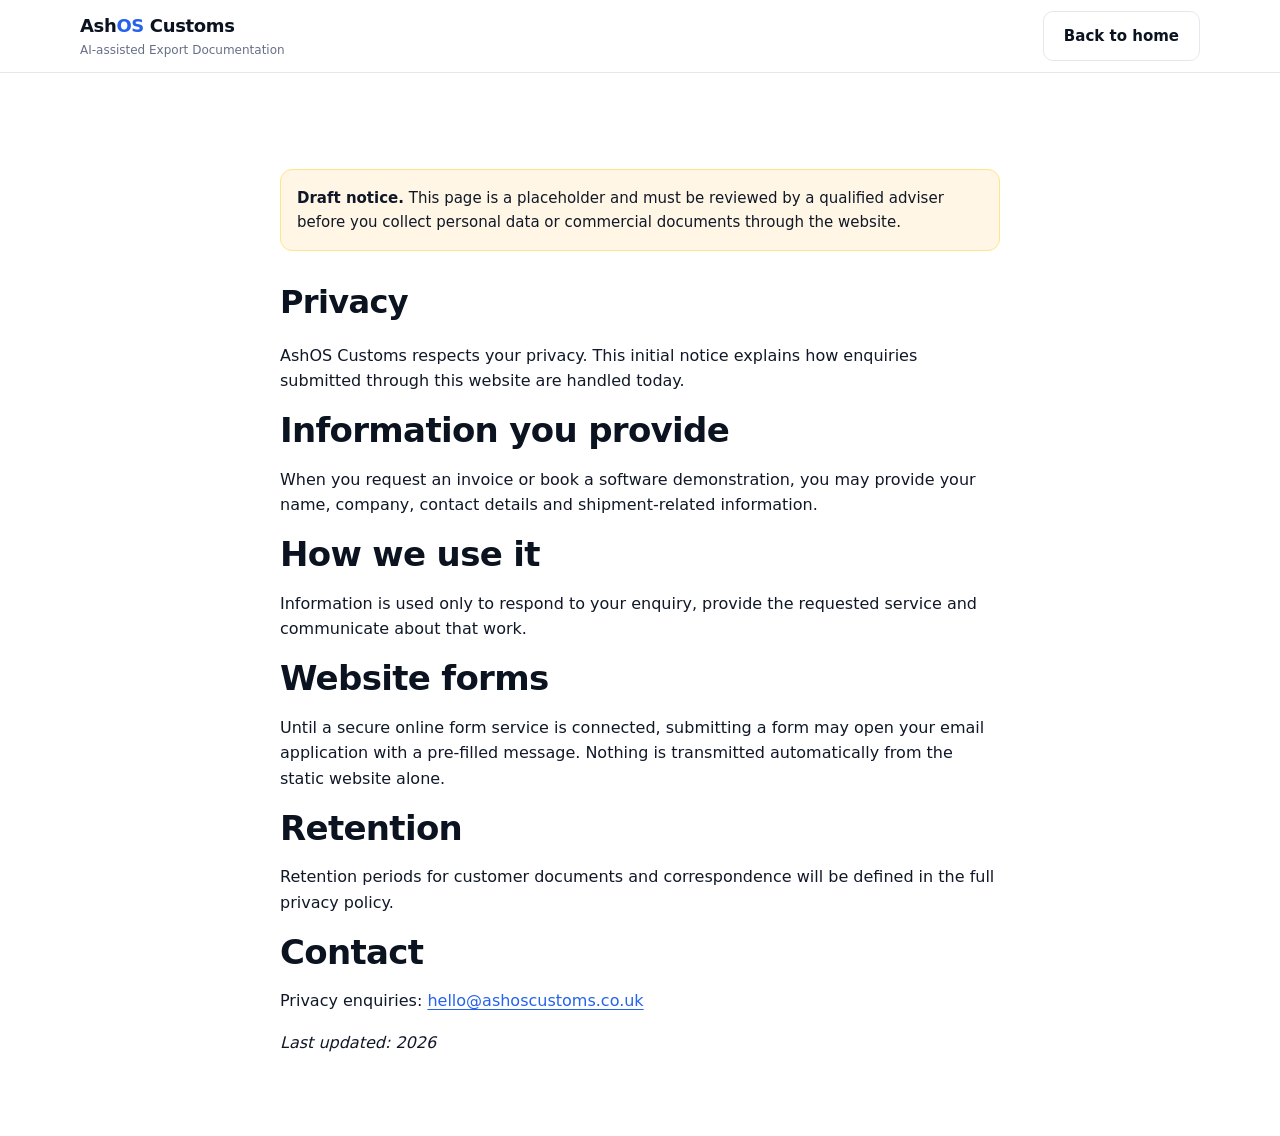
<file: privacy.html>
<!DOCTYPE html>
<html lang="en-GB">
<head>
  <meta charset="utf-8">
  <meta name="viewport" content="width=device-width, initial-scale=1">
  <title>Privacy | AshOS Customs</title>
  <meta name="description" content="Initial privacy notice for AshOS Customs — subject to legal review.">
  <link rel="icon" href="assets/favicon.svg" type="image/svg+xml">
  <link rel="stylesheet" href="styles.css">
</head>
<body>
  <header class="site-header">
    <div class="container header-inner">
      <a class="brand" href="index.html">
        <span class="brand-wordmark"><span class="ash">Ash</span><span class="os">OS</span> <span class="ash">Customs</span></span>
        <span class="brand-tag">AI-assisted Export Documentation</span>
      </a>
      <a class="btn btn--secondary" href="index.html">Back to home</a>
    </div>
  </header>
  <main class="container legal-page">
    <div class="legal-banner">
      <strong>Draft notice.</strong> This page is a placeholder and must be reviewed by a qualified adviser before you collect personal data or commercial documents through the website.
    </div>
    <h1>Privacy</h1>
    <p>AshOS Customs respects your privacy. This initial notice explains how enquiries submitted through this website are handled today.</p>
    <h2>Information you provide</h2>
    <p>When you request an invoice or book a software demonstration, you may provide your name, company, contact details and shipment-related information.</p>
    <h2>How we use it</h2>
    <p>Information is used only to respond to your enquiry, provide the requested service and communicate about that work.</p>
    <h2>Website forms</h2>
    <p>Until a secure online form service is connected, submitting a form may open your email application with a pre-filled message. Nothing is transmitted automatically from the static website alone.</p>
    <h2>Retention</h2>
    <p>Retention periods for customer documents and correspondence will be defined in the full privacy policy.</p>
    <h2>Contact</h2>
    <p>Privacy enquiries: <a href="mailto:hello@ashoscustoms.co.uk">hello@ashoscustoms.co.uk</a></p>
    <p><em>Last updated: 2026</em></p>
  </main>
</body>
</html>
</file>
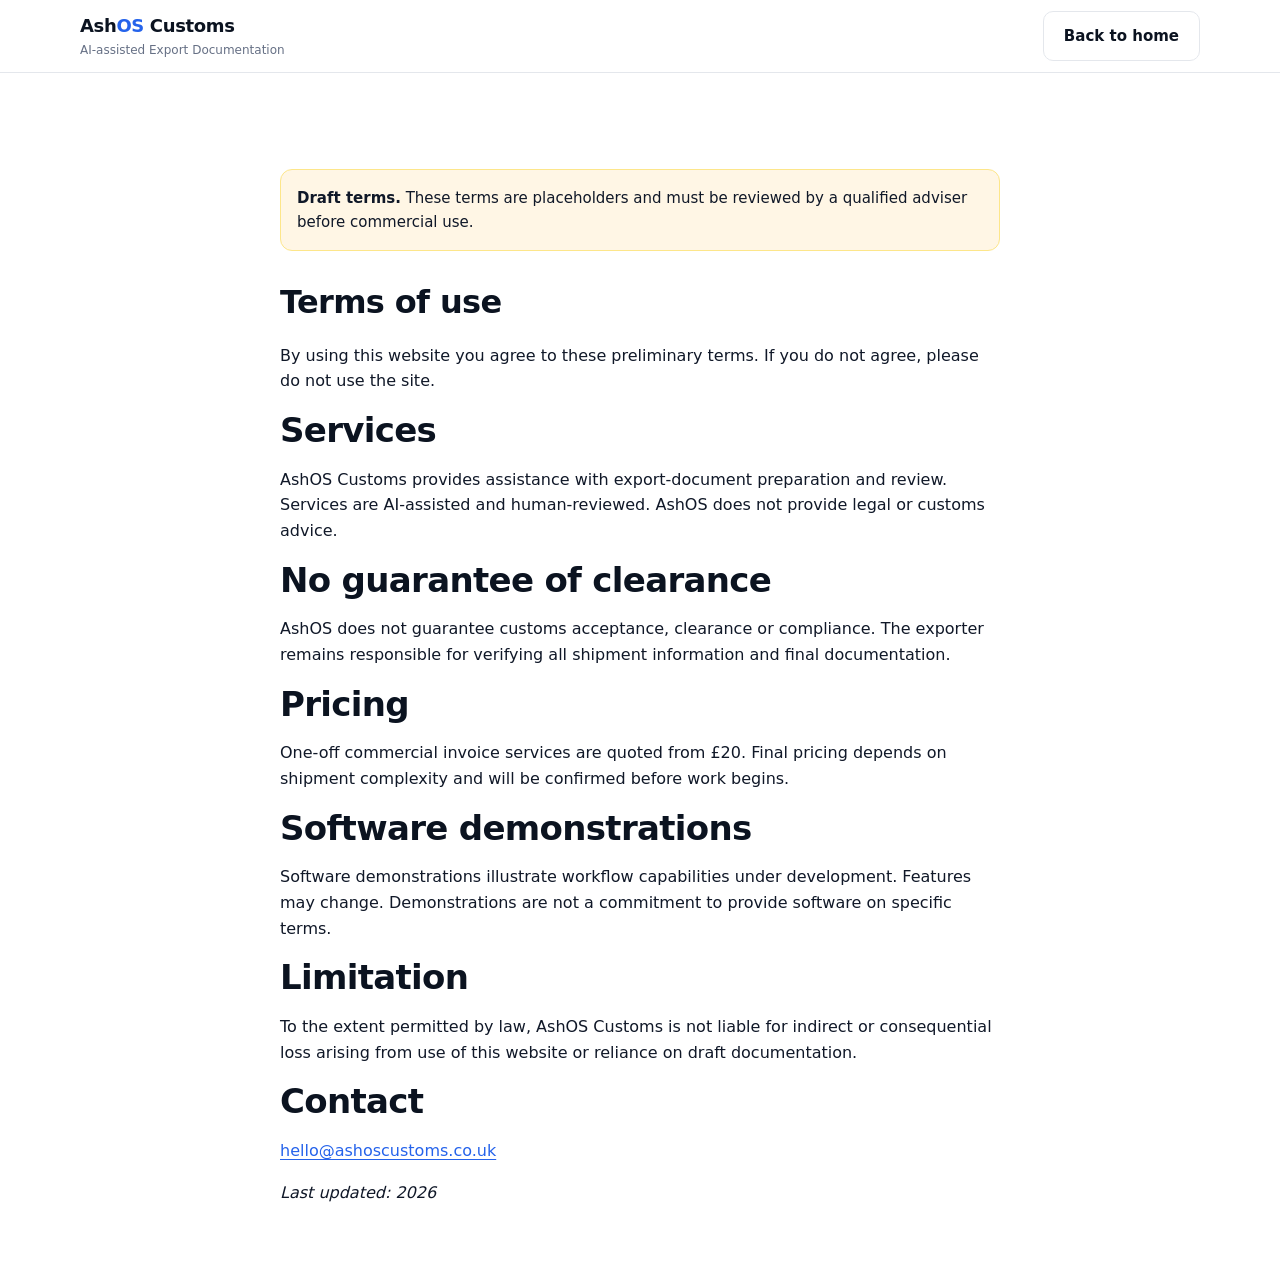
<file: terms.html>
<!DOCTYPE html>
<html lang="en-GB">
<head>
  <meta charset="utf-8">
  <meta name="viewport" content="width=device-width, initial-scale=1">
  <title>Terms | AshOS Customs</title>
  <meta name="description" content="Initial terms of use for AshOS Customs — subject to legal review.">
  <link rel="icon" href="assets/favicon.svg" type="image/svg+xml">
  <link rel="stylesheet" href="styles.css">
</head>
<body>
  <header class="site-header">
    <div class="container header-inner">
      <a class="brand" href="index.html">
        <span class="brand-wordmark"><span class="ash">Ash</span><span class="os">OS</span> <span class="ash">Customs</span></span>
        <span class="brand-tag">AI-assisted Export Documentation</span>
      </a>
      <a class="btn btn--secondary" href="index.html">Back to home</a>
    </div>
  </header>
  <main class="container legal-page">
    <div class="legal-banner">
      <strong>Draft terms.</strong> These terms are placeholders and must be reviewed by a qualified adviser before commercial use.
    </div>
    <h1>Terms of use</h1>
    <p>By using this website you agree to these preliminary terms. If you do not agree, please do not use the site.</p>
    <h2>Services</h2>
    <p>AshOS Customs provides assistance with export-document preparation and review. Services are AI-assisted and human-reviewed. AshOS does not provide legal or customs advice.</p>
    <h2>No guarantee of clearance</h2>
    <p>AshOS does not guarantee customs acceptance, clearance or compliance. The exporter remains responsible for verifying all shipment information and final documentation.</p>
    <h2>Pricing</h2>
    <p>One-off commercial invoice services are quoted from £20. Final pricing depends on shipment complexity and will be confirmed before work begins.</p>
    <h2>Software demonstrations</h2>
    <p>Software demonstrations illustrate workflow capabilities under development. Features may change. Demonstrations are not a commitment to provide software on specific terms.</p>
    <h2>Limitation</h2>
    <p>To the extent permitted by law, AshOS Customs is not liable for indirect or consequential loss arising from use of this website or reliance on draft documentation.</p>
    <h2>Contact</h2>
    <p><a href="mailto:hello@ashoscustoms.co.uk">hello@ashoscustoms.co.uk</a></p>
    <p><em>Last updated: 2026</em></p>
  </main>
</body>
</html>
</file>
<file: styles.css>
/* AshOS Customs — static marketing site */

:root {
  --navy: #0b1320;
  --blue: #2563eb;
  --blue-hover: #1d4ed8;
  --blue-soft: #eaf2ff;
  --grey-bg: #f3f4f6;
  --grey-mid: #667085;
  --text: #101828;
  --white: #ffffff;
  --green-soft: #e9f8ef;
  --amber-soft: #fff6e5;
  --border: #e4e7ec;
  --shadow: 0 4px 24px rgba(16, 24, 40, 0.06);
  --radius: 12px;
  --radius-lg: 16px;
  --max: 1120px;
  --header-h: 72px;
  --font: "Segoe UI", system-ui, -apple-system, BlinkMacSystemFont, "Helvetica Neue", Arial, sans-serif;
}

*,
*::before,
*::after {
  box-sizing: border-box;
}

html {
  scroll-behavior: smooth;
}

body {
  margin: 0;
  font-family: var(--font);
  font-size: 1rem;
  line-height: 1.6;
  color: var(--text);
  background: var(--white);
}

img {
  max-width: 100%;
  height: auto;
  display: block;
}

a {
  color: var(--blue);
  text-decoration-thickness: 1px;
  text-underline-offset: 3px;
}

a:hover {
  color: var(--blue-hover);
}

:focus-visible {
  outline: 2px solid var(--blue);
  outline-offset: 3px;
}

.container {
  width: min(100% - 2.5rem, var(--max));
  margin-inline: auto;
}

.section {
  padding: 5rem 0;
}

.section--grey {
  background: var(--grey-bg);
}

.section--soft-blue {
  background: var(--blue-soft);
}

.eyebrow {
  display: inline-block;
  font-size: 0.8125rem;
  font-weight: 600;
  letter-spacing: 0.04em;
  text-transform: uppercase;
  color: var(--blue);
  margin-bottom: 0.75rem;
}

h1,
h2,
h3 {
  line-height: 1.2;
  color: var(--navy);
  margin-top: 0;
}

h1 {
  font-size: clamp(2rem, 4vw, 2.75rem);
  letter-spacing: -0.02em;
}

h2 {
  font-size: clamp(1.625rem, 3vw, 2.125rem);
  letter-spacing: -0.02em;
  margin-bottom: 1rem;
}

h3 {
  font-size: 1.125rem;
  margin-bottom: 0.5rem;
}

.lead {
  font-size: 1.125rem;
  color: var(--grey-mid);
  max-width: 42rem;
}

.trust-line {
  font-size: 0.9375rem;
  color: var(--grey-mid);
  margin-top: 1.25rem;
}

/* Header */
.site-header {
  position: sticky;
  top: 0;
  z-index: 100;
  background: rgba(255, 255, 255, 0.92);
  backdrop-filter: blur(8px);
  border-bottom: 1px solid var(--border);
}

.header-inner {
  display: flex;
  align-items: center;
  justify-content: space-between;
  gap: 1rem;
  min-height: var(--header-h);
}

.brand {
  display: flex;
  flex-direction: column;
  text-decoration: none;
  color: inherit;
}

.brand-wordmark {
  font-size: 1.125rem;
  font-weight: 700;
  letter-spacing: -0.02em;
}

.brand-wordmark .ash {
  color: var(--navy);
}

.brand-wordmark .os {
  color: var(--blue);
}

.brand-tag {
  font-size: 0.75rem;
  color: var(--grey-mid);
}

.nav-desktop {
  display: none;
  align-items: center;
  gap: 1.75rem;
}

.nav-desktop a {
  color: var(--text);
  text-decoration: none;
  font-size: 0.9375rem;
  font-weight: 500;
}

.nav-desktop a:hover {
  color: var(--blue);
}

.header-actions {
  display: none;
  align-items: center;
  gap: 0.75rem;
}

.menu-toggle {
  display: flex;
  align-items: center;
  justify-content: center;
  width: 44px;
  height: 44px;
  border: 1px solid var(--border);
  border-radius: 8px;
  background: var(--white);
  cursor: pointer;
}

.menu-toggle[aria-expanded="true"] .icon-menu {
  display: none;
}

.menu-toggle[aria-expanded="true"] .icon-close {
  display: block;
}

.icon-close {
  display: none;
}

.nav-mobile {
  display: none;
  flex-direction: column;
  gap: 0.5rem;
  padding: 1rem 0 1.25rem;
  border-top: 1px solid var(--border);
}

.nav-mobile.is-open {
  display: flex;
}

.nav-mobile a {
  padding: 0.5rem 0;
  color: var(--text);
  text-decoration: none;
  font-weight: 500;
}

.nav-mobile .header-actions {
  display: flex;
  flex-direction: column;
  margin-top: 0.75rem;
}

@media (min-width: 960px) {
  .nav-desktop,
  .header-actions {
    display: flex;
  }

  .menu-toggle {
    display: none;
  }

  .nav-mobile {
    display: none !important;
  }
}

/* Buttons */
.btn {
  display: inline-flex;
  align-items: center;
  justify-content: center;
  gap: 0.5rem;
  padding: 0.75rem 1.25rem;
  font-size: 0.9375rem;
  font-weight: 600;
  font-family: inherit;
  border-radius: 10px;
  border: 1px solid transparent;
  cursor: pointer;
  text-decoration: none;
  transition: background 0.15s ease, border-color 0.15s ease, color 0.15s ease;
}

.btn--primary {
  background: var(--blue);
  color: var(--white);
}

.btn--primary:hover {
  background: var(--blue-hover);
  color: var(--white);
}

.btn--secondary {
  background: var(--white);
  color: var(--navy);
  border-color: var(--border);
}

.btn--secondary:hover {
  border-color: var(--blue);
  color: var(--blue);
}

.btn-row {
  display: flex;
  flex-wrap: wrap;
  gap: 0.75rem;
  margin-top: 1.5rem;
}

.price-highlight {
  display: inline-block;
  margin-top: 1rem;
  padding: 0.5rem 1rem;
  background: var(--green-soft);
  border: 1px solid #b7e4c7;
  border-radius: 999px;
  font-weight: 600;
  color: #065f46;
  font-size: 0.9375rem;
}

/* Hero */
.hero {
  padding: 4rem 0 5rem;
  background: linear-gradient(180deg, var(--blue-soft) 0%, var(--white) 55%);
}

.hero-grid {
  display: grid;
  gap: 3rem;
  align-items: center;
}

@media (min-width: 960px) {
  .hero-grid {
    grid-template-columns: 1fr 1.05fr;
  }
}

.browser-frame {
  border-radius: var(--radius-lg);
  border: 1px solid var(--border);
  box-shadow: var(--shadow);
  overflow: hidden;
  background: var(--grey-bg);
}

.browser-chrome {
  display: flex;
  align-items: center;
  gap: 0.5rem;
  padding: 0.65rem 1rem;
  background: var(--navy);
  color: var(--white);
  font-size: 0.8125rem;
}

.browser-dots {
  display: flex;
  gap: 6px;
}

.browser-dots span {
  width: 10px;
  height: 10px;
  border-radius: 50%;
  background: rgba(255, 255, 255, 0.25);
}

.browser-frame img {
  width: 100%;
  aspect-ratio: 16 / 10;
  object-fit: cover;
  object-position: top center;
  background: var(--grey-bg);
}

/* Cards */
.card-grid {
  display: grid;
  gap: 1.25rem;
  margin-top: 2rem;
}

@media (min-width: 768px) {
  .card-grid--3 {
    grid-template-columns: repeat(3, 1fr);
  }

  .card-grid--2 {
    grid-template-columns: repeat(2, 1fr);
  }

  .card-grid--4 {
    grid-template-columns: repeat(4, 1fr);
  }
}

.card {
  background: var(--white);
  border: 1px solid var(--border);
  border-radius: var(--radius);
  padding: 1.5rem;
  box-shadow: var(--shadow);
}

.card h3 {
  margin-bottom: 0.5rem;
}

.card p {
  margin: 0;
  color: var(--grey-mid);
  font-size: 0.9375rem;
}

.card-icon {
  width: 40px;
  height: 40px;
  border-radius: 10px;
  background: var(--blue-soft);
  color: var(--blue);
  display: flex;
  align-items: center;
  justify-content: center;
  font-weight: 700;
  margin-bottom: 1rem;
}

/* Steps */
.steps {
  display: grid;
  gap: 1.25rem;
  margin-top: 2rem;
  counter-reset: step;
}

@media (min-width: 768px) {
  .steps {
    grid-template-columns: repeat(4, 1fr);
  }
}

.step {
  position: relative;
  padding: 1.25rem;
  background: var(--white);
  border: 1px solid var(--border);
  border-radius: var(--radius);
}

.step::before {
  counter-increment: step;
  content: counter(step);
  display: flex;
  align-items: center;
  justify-content: center;
  width: 28px;
  height: 28px;
  border-radius: 50%;
  background: var(--blue);
  color: var(--white);
  font-size: 0.8125rem;
  font-weight: 700;
  margin-bottom: 0.75rem;
}

.pricing-card {
  max-width: 420px;
  margin-top: 2.5rem;
  padding: 2rem;
  background: var(--white);
  border: 2px solid var(--blue);
  border-radius: var(--radius-lg);
  box-shadow: var(--shadow);
}

.pricing-card .amount {
  font-size: 2rem;
  font-weight: 700;
  color: var(--navy);
}

.pricing-card ul {
  margin: 1rem 0;
  padding-left: 1.25rem;
  color: var(--grey-mid);
}

.pricing-card .fine-print {
  font-size: 0.8125rem;
  color: var(--grey-mid);
  margin-top: 1rem;
}

/* Workflow pills */
.workflow {
  display: flex;
  flex-wrap: wrap;
  gap: 0.5rem;
  margin: 1.5rem 0 2rem;
}

.workflow span {
  padding: 0.4rem 0.85rem;
  background: var(--white);
  border: 1px solid var(--border);
  border-radius: 999px;
  font-size: 0.8125rem;
  font-weight: 600;
  color: var(--navy);
}

.screenshot-grid {
  display: grid;
  gap: 1.25rem;
  margin-top: 2rem;
}

@media (min-width: 768px) {
  .screenshot-grid {
    grid-template-columns: repeat(2, 1fr);
  }
}

.screenshot-grid .browser-frame img {
  aspect-ratio: 16 / 10;
}

/* Compare */
.compare {
  display: grid;
  gap: 1.5rem;
  margin-top: 2rem;
}

@media (min-width: 768px) {
  .compare {
    grid-template-columns: 1fr 1fr;
  }
}

.compare ul {
  margin: 0;
  padding-left: 1.25rem;
  color: var(--grey-mid);
}

.compare h3 {
  font-size: 1rem;
}

.notice {
  padding: 1.25rem 1.5rem;
  background: var(--amber-soft);
  border: 1px solid #fde68a;
  border-radius: var(--radius);
  font-size: 0.9375rem;
  color: #78350f;
}

/* FAQ */
.faq-list {
  margin-top: 2rem;
  border: 1px solid var(--border);
  border-radius: var(--radius-lg);
  overflow: hidden;
}

.faq-item + .faq-item {
  border-top: 1px solid var(--border);
}

.faq-question {
  width: 100%;
  display: flex;
  align-items: center;
  justify-content: space-between;
  gap: 1rem;
  padding: 1.125rem 1.25rem;
  background: var(--white);
  border: none;
  font: inherit;
  font-weight: 600;
  text-align: left;
  color: var(--navy);
  cursor: pointer;
}

.faq-question:hover {
  background: var(--grey-bg);
}

.faq-icon {
  flex-shrink: 0;
  width: 24px;
  height: 24px;
  border-radius: 50%;
  border: 1px solid var(--border);
  display: flex;
  align-items: center;
  justify-content: center;
  font-size: 1.125rem;
  line-height: 1;
}

.faq-answer {
  padding: 0 1.25rem 1.125rem;
  color: var(--grey-mid);
  font-size: 0.9375rem;
}

.faq-answer[hidden] {
  display: none;
}

/* Forms */
.contact-grid {
  display: grid;
  gap: 2rem;
  margin-top: 2rem;
}

@media (min-width: 960px) {
  .contact-grid {
    grid-template-columns: 1fr 1fr;
  }
}

form {
  display: flex;
  flex-direction: column;
  gap: 1rem;
}

label {
  display: flex;
  flex-direction: column;
  gap: 0.35rem;
  font-size: 0.875rem;
  font-weight: 500;
  color: var(--text);
}

input,
textarea,
select {
  padding: 0.65rem 0.75rem;
  border: 1px solid var(--border);
  border-radius: 8px;
  font: inherit;
}

textarea {
  min-height: 100px;
  resize: vertical;
}

.checkbox-label {
  flex-direction: row;
  align-items: flex-start;
  gap: 0.5rem;
  font-weight: 400;
}

.form-notice {
  font-size: 0.8125rem;
  color: var(--grey-mid);
  padding: 0.75rem;
  background: var(--grey-bg);
  border-radius: 8px;
}

.form-status {
  font-size: 0.9375rem;
  padding: 0.75rem;
  border-radius: 8px;
  display: none;
}

.form-status.is-visible {
  display: block;
}

.form-status--info {
  background: var(--blue-soft);
  color: var(--navy);
}

.form-status--error {
  background: #fef2f2;
  color: #991b1b;
}

/* CTA band */
.cta-band {
  text-align: center;
  padding: 4rem 0;
  background: var(--navy);
  color: var(--white);
}

.cta-band h2 {
  color: var(--white);
}

.cta-band p {
  color: rgba(255, 255, 255, 0.78);
  max-width: 36rem;
  margin-inline: auto;
}

.cta-band .btn--secondary {
  background: transparent;
  color: var(--white);
  border-color: rgba(255, 255, 255, 0.35);
}

.cta-band .btn--secondary:hover {
  border-color: var(--white);
  color: var(--white);
}

/* Footer */
.site-footer {
  padding: 3rem 0 2rem;
  background: var(--grey-bg);
  border-top: 1px solid var(--border);
  font-size: 0.875rem;
}

.footer-grid {
  display: grid;
  gap: 2rem;
}

@media (min-width: 768px) {
  .footer-grid {
    grid-template-columns: 1.5fr 1fr 1fr;
  }
}

.footer-links {
  display: flex;
  flex-direction: column;
  gap: 0.5rem;
}

.footer-links a {
  color: var(--grey-mid);
  text-decoration: none;
}

.footer-links a:hover {
  color: var(--blue);
}

.footer-bottom {
  margin-top: 2rem;
  padding-top: 1.5rem;
  border-top: 1px solid var(--border);
  color: var(--grey-mid);
  font-size: 0.8125rem;
}

/* Legal pages */
.legal-page {
  padding: 6rem 0 4rem;
  max-width: 720px;
}

.legal-page h1 {
  font-size: 2rem;
}

.legal-banner {
  background: var(--amber-soft);
  border: 1px solid #fde68a;
  padding: 1rem;
  border-radius: var(--radius);
  margin-bottom: 2rem;
  font-size: 0.9375rem;
}

.visually-hidden {
  position: absolute;
  width: 1px;
  height: 1px;
  padding: 0;
  margin: -1px;
  overflow: hidden;
  clip: rect(0, 0, 0, 0);
  white-space: nowrap;
  border: 0;
}

.skip-link:focus {
  position: fixed;
  top: 1rem;
  left: 1rem;
  z-index: 200;
  width: auto;
  height: auto;
  clip: auto;
  padding: 0.75rem 1rem;
  background: var(--navy);
  color: var(--white);
  border-radius: 8px;
}

@media (prefers-reduced-motion: reduce) {
  html {
    scroll-behavior: auto;
  }

  .btn {
    transition: none;
  }
}
</file>
